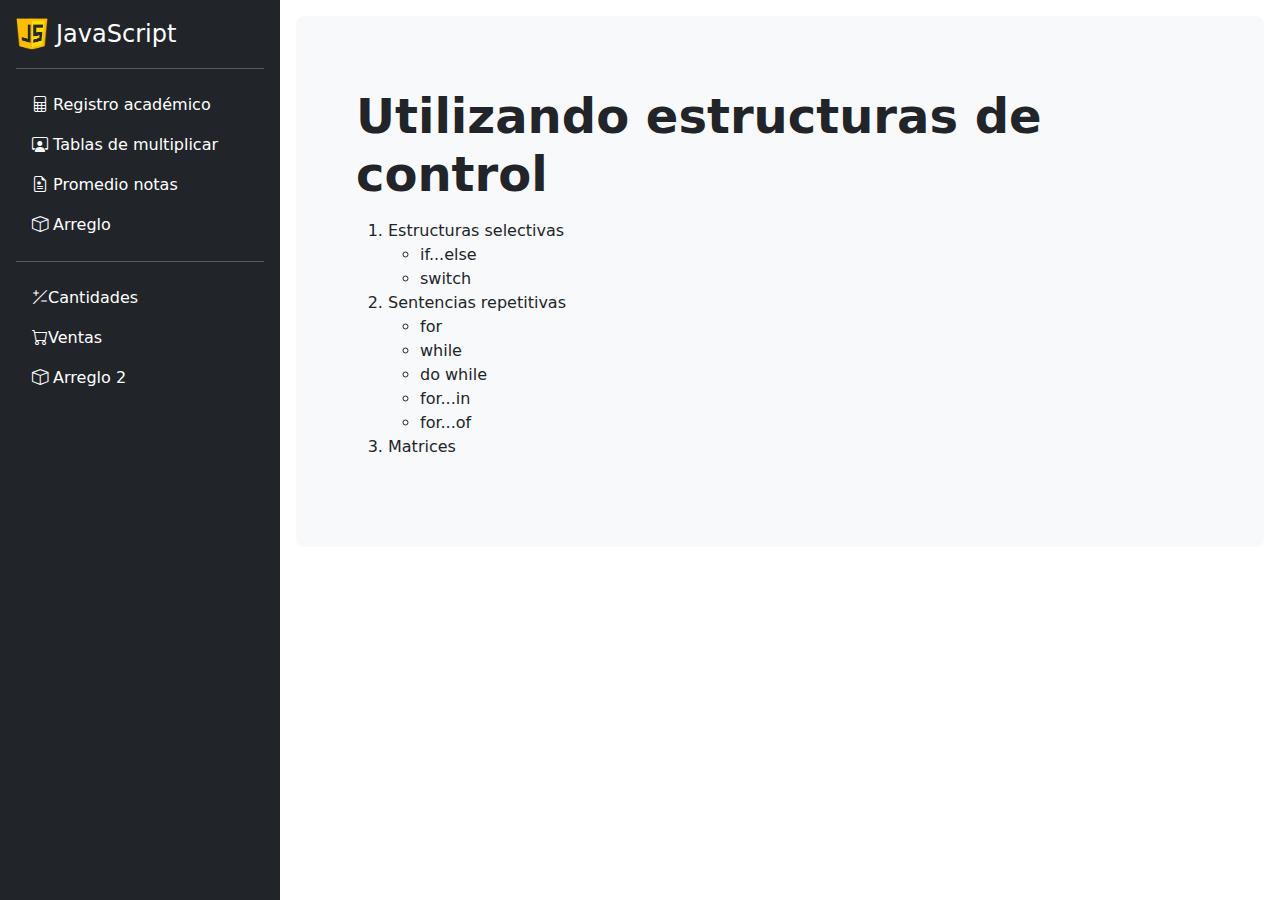
<file: Guia06_CR221376/RecursosGuia6/index.html>
<!DOCTYPE html>
<html lang="en">

<head>
    <meta charset="UTF-8">
    <meta name="viewport" content="width=device-width, initial-scale=1.0">
    <title>Utilizando estructuras de control</title>
    <link rel="stylesheet" href="bootstrap/css/bootstrap.min.css">
    <link rel="stylesheet" href="css/styles.css">
    <link rel="icon" href="img/js.png">
</head>

<body>
    <main class="d-flex flex-nowrap">
        <div class="d-flex flex-column flex-shrink-0 p-3 text-bg-dark nav-bar">
            <a href="index.html"
                class="d-flex align-items-center mb-3 mb-md-0 me-md-auto text-white text-decoration-none">
                <img src="./img/js.png" alt="" width="32" height="32" class="me-2" />
                <span class="fs-4">JavaScript</span>
            </a>
            <hr />
            <ul class="nav nav-pills flex-column mb-auto">
                <li class="nav-item">
                    <a href="pages/registroAcademico.html" class="nav-link text-white"> <i
                            class="bi bi-file-spreadsheet" role="img" aria-label="RegistroAcademico"></i>
                        Registro académico
                    </a>
                </li>
                <li>
                    <a href="pages/tablasMultiplicar.html" class="nav-link text-white"> <i
                            class="bi bi-person-workspace" role="img" aria-label="TablasMultiplicar"></i>
                        Tablas de multiplicar
                    </a>
                </li>
                <li>
                    <a href="pages/promedioNotas.html" class="nav-link text-white">
                        <i class="bi bi-file-earmark-medical" role="img" aria-label="Promedio"></i>
                        Promedio notas
                    </a>
                </li>
                <li>
                    <a href="pages/arreglo.html" class="nav-link text-white">
                        <i class="bi bi-box" role="img" aria-label="Arreglo"></i>
                        Arreglo
                    </a>
                </li>
                <hr />
                <li>
                    <a href="pages/cifras.html" class="nav-link text-white">
                        <i class="bi bi-plus-slash-minus"></i>Cantidades
                    </a>
                </li>
                <li>
                    <a href="pages/sales.html" class="nav-link text-white">
                        <i class="bi bi-cart"></i>Ventas
                    </a>
                </li>
                <li>
                    <a href="pages/arreglo2.html" class="nav-link text-white">
                        <i class="bi bi-box" role="img" aria-label="Arreglo"></i>
                        Arreglo 2
                    </a>
                </li>
            </ul>
        </div>
        <div class="d-flex flex-column flex-shrink-0 p-3 colum-container">
            <div class="p-5 mb-2 bg-light rounded-3">
                <div class="container-fluid py-4">
                    <h1 class="display-5 fw-bold">Utilizando estructuras de control</h1>
                    <p class="col-md-8 fs-4">
                    <ol>
                        <li>
                            Estructuras selectivas
                            <ul>
                                <li>if...else</li>
                                <li>switch</li>
                            </ul>
                        </li>
                        <li>
                            Sentencias repetitivas
                            <ul>
                                <li>for</li>
                                <li>while</li>
                                <li>do while</li>
                                <li>for...in</li>
                                <li>for...of</li>
                            </ul>
                        </li>
                        <li> Matrices </li>
                    </ol>
                    </p>
                </div>
            </div>
        </div>
    </main>
    <script src="bootstrap/js/bootstrap.bundle.min.js"></script>
</body>

</html>
</file>
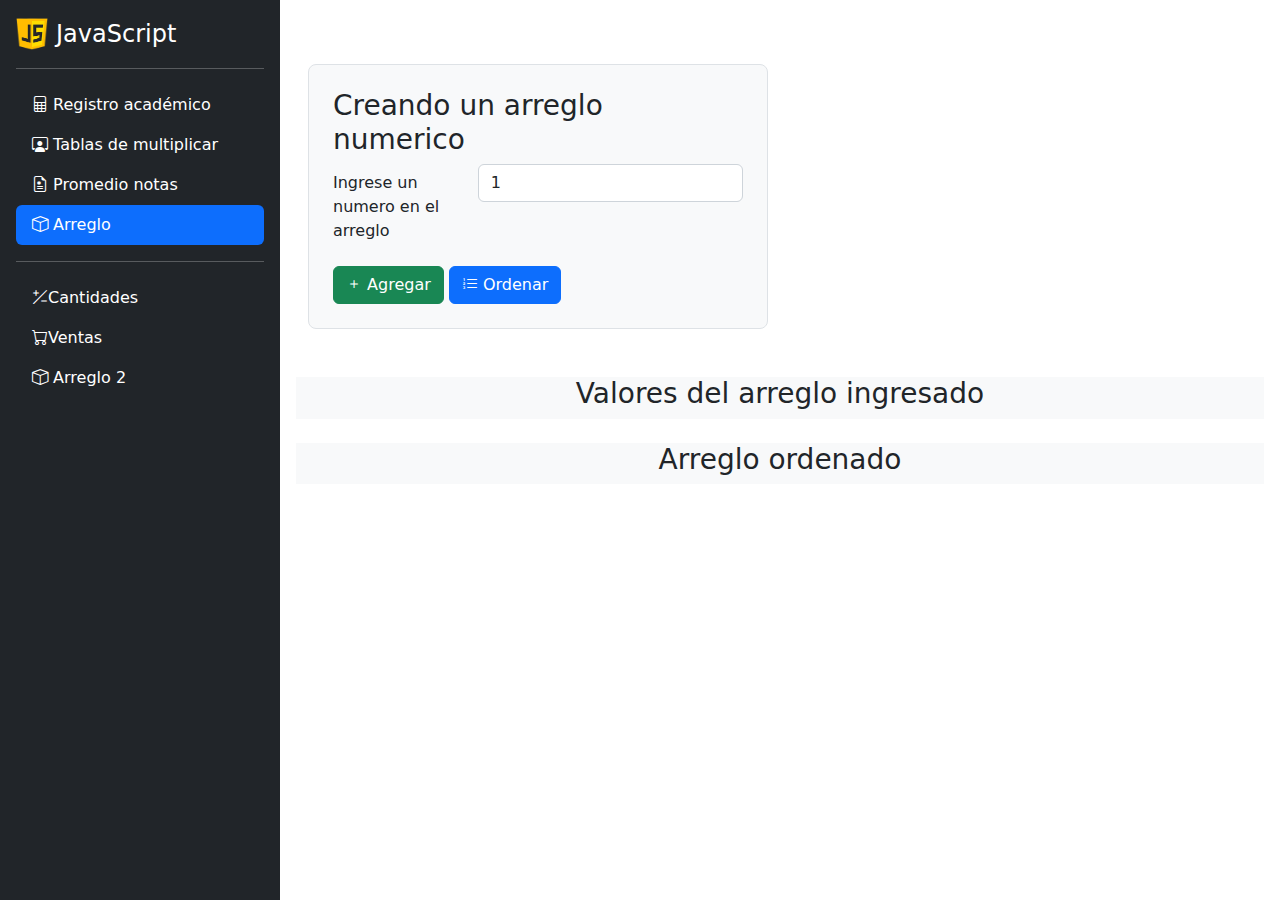
<file: Guia06_CR221376/RecursosGuia6/pages/arreglo.html>
<!DOCTYPE html>
<html lang="es">

<head>
    <meta charset="UTF-8" />
    <meta http-equiv="X-UA-Compatible" content="IE=edge" />
    <meta name="viewport" content="width=device-width, initial-scale=1.0" />
    <link href="../bootstrap/css/bootstrap.min.css" rel="stylesheet" />
    <link href="../css/styles.css" rel="stylesheet" />
    <link rel="icon" href="../img/js.png" sizes="32x32" type="image/png" />
    <title>Utilizando estructuras de control</title>
</head>

<body>
    <main class="d-flex flex-nowrap">
        <div class="d-flex flex-column flex-shrink-0 p-3 text-bg-dark nav-bar">
            <a href="../index.html"
                class="d-flex align-items-center mb-3 mb-md-0 me-md-auto text-white text-decoration-none">
                <img src="../img/js.png" alt="" width="32" height="32" class="me-2" />

                <span class="fs-4">JavaScript</span>
            </a>
            <hr />
            <ul class="nav nav-pills flex-column mb-auto">
                <li class="nav-item">
                    <a href="registroAcademico.html" class="nav-link text-white"> <i
                            class="bi bi-file-spreadsheet" role="img" aria-label="RegistroAcademico"></i>
                        Registro académico
                    </a>
                </li>
                <li>
                    <a href="tablasMultiplicar.html" class="nav-link text-white"> <i
                            class="bi bi-person-workspace" role="img" aria-label="TablasMultiplicar"></i>
                        Tablas de multiplicar
                    </a>
                </li>
                <li>
                    <a href="promedioNotas.html" class="nav-link text-white">
                        <i class="bi bi-file-earmark-medical" role="img" aria-label="Promedio"></i>
                        Promedio notas
                    </a>
                </li>
                <li>
                    <a href="arreglo.html" class="nav-link text-white active">
                        <i class="bi bi-box" role="img" aria-label="Arreglo"></i>
                        Arreglo
                    </a>
                </li>
                <hr />
                <li>
                    <a href="cifras.html" class="nav-link text-white">
                        <i class="bi bi-plus-slash-minus"></i>Cantidades
                    </a>
                </li>
                <li>
                    <a href="sales.html" class="nav-link text-white ">
                        <i class="bi bi-cart"></i>Ventas
                    </a>
                </li>
                <li>
                    <a href="arreglo2.html" class="nav-link text-white">
                        <i class="bi bi-box" role="img" aria-label="Arreglo"></i>
                        Arreglo 2
                    </a>
                </li>
            </ul>
        </div>
        <div class="d-flex flex-column flex-shrink-0 p-3 colum-container contenedor">
            <!-- CONTINUAR CON EL CODIGO AQUI -->
            <div class="container-fluid py-5">
                <div class="row">
                    <div class="col-md-6">
                        <div class="h-100 p-4 bg-light border rounded-3">
                            <h3>Creando un arreglo numerico</h3>
                            <form onsubmit="return false">
                                <div class="row mb-3"> <label for="inputNumero" class="col-sm-4 col-form-label">Ingrese
                                        un numero en el arreglo</label>
                                    <div class="col-sm-8"> <input type="number" class="form-control" id="inputNumero"
                                            value="1" />
                                    </div>
                                </div>
                                <button type="button" class="btn btn-success" id="idBtnAgregar">
                                    <i class="bi bi-plus" height="16" width="16"></i>
                                    Agregar
                                </button>
                                <button type="button" class="btn btn-primary" id="idBtnOrdenar"> <i
                                        class="bi bi bi-list-ol" height="16" width="16"></i>
                                    Ordenar
                                </button>
                            </form>
                        </div>
                    </div>
                    <div class="col-md-12 py-5">
                        <div id="idcontainerArreglo" class="row text-center bg-light">
                            <h3 class="none">Valores del arreglo ingresado</h3>
                        </div>
                        <br />
                        <div id="idContainerArregloOrdenado" class="row text-center bg-light">
                            <h3>Arreglo ordenado</h3>
                        </div>
                    </div>
                </div>
            </div>
        </div>
    </main>

    <script src="../bootstrap/js/bootstrap.bundle.min.js"></script>
    <script src="../js/arreglo.js" defer></script>
</body>

</html>
</file>
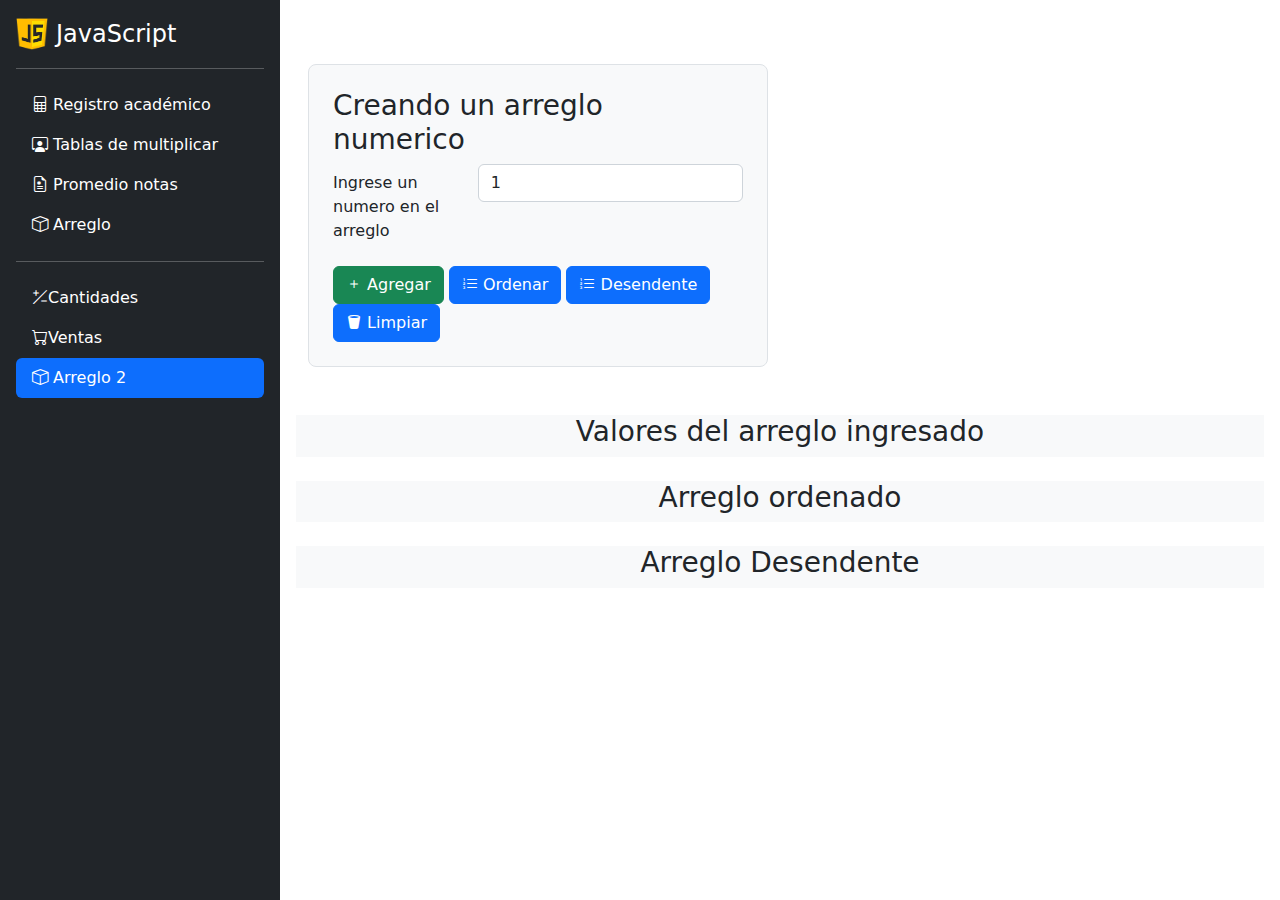
<file: Guia06_CR221376/RecursosGuia6/pages/arreglo2.html>
<!DOCTYPE html>
<html lang="es">

<head>
    <meta charset="UTF-8" />
    <meta http-equiv="X-UA-Compatible" content="IE=edge" />
    <meta name="viewport" content="width=device-width, initial-scale=1.0" />
    <link href="../bootstrap/css/bootstrap.min.css" rel="stylesheet" />
    <link href="../css/styles.css" rel="stylesheet" />
    <link rel="icon" href="../img/js.png" sizes="32x32" type="image/png" />
    <title>Utilizando estructuras de control</title>
</head>

<body>
    <main class="d-flex flex-nowrap">
        <div class="d-flex flex-column flex-shrink-0 p-3 text-bg-dark nav-bar">
            <a href="../index.html"
                class="d-flex align-items-center mb-3 mb-md-0 me-md-auto text-white text-decoration-none">
                <img src="../img/js.png" alt="" width="32" height="32" class="me-2" />

                <span class="fs-4">JavaScript</span>
            </a>
            <hr />
            <ul class="nav nav-pills flex-column mb-auto">
                <li class="nav-item">
                    <a href="registroAcademico.html" class="nav-link text-white"> <i
                            class="bi bi-file-spreadsheet" role="img" aria-label="RegistroAcademico"></i>
                        Registro académico
                    </a>
                </li>
                <li>
                    <a href="tablasMultiplicar.html" class="nav-link text-white"> <i
                            class="bi bi-person-workspace" role="img" aria-label="TablasMultiplicar"></i>
                        Tablas de multiplicar
                    </a>
                </li>
                <li>
                    <a href="promedioNotas.html" class="nav-link text-white">
                        <i class="bi bi-file-earmark-medical" role="img" aria-label="Promedio"></i>
                        Promedio notas
                    </a>
                </li>
                <li>
                    <a href="arreglo.html" class="nav-link text-white ">
                        <i class="bi bi-box" role="img" aria-label="Arreglo"></i>
                        Arreglo
                    </a>
                </li>
                <hr />
                <li>
                    <a href="cifras.html" class="nav-link text-white">
                        <i class="bi bi-plus-slash-minus"></i>Cantidades
                    </a>
                </li>
                <li>
                    <a href="sales.html" class="nav-link text-white ">
                        <i class="bi bi-cart"></i>Ventas
                    </a>
                </li>
                <li>
                    <a href="arreglo2.html" class="nav-link text-white active">
                        <i class="bi bi-box" role="img" aria-label="Arreglo"></i>
                        Arreglo 2
                    </a>
                </li>
            </ul>
        </div>
        <div class="d-flex flex-column flex-shrink-0 p-3 colum-container contenedor">
            <!-- CONTINUAR CON EL CODIGO AQUI -->
            <div class="container-fluid py-5">
                <div class="row">
                    <div class="col-md-6">
                        <div class="h-100 p-4 bg-light border rounded-3">
                            <h3>Creando un arreglo numerico</h3>
                            <form onsubmit="return false">
                                <div class="row mb-3"> <label for="inputNumero" class="col-sm-4 col-form-label">Ingrese
                                        un numero en el arreglo</label>
                                    <div class="col-sm-8"> <input type="number" class="form-control" id="inputNumero"
                                            value="1" />
                                    </div>
                                </div>
                                <button type="button" class="btn btn-success" id="idBtnAgregar">
                                    <i class="bi bi-plus" height="16" width="16"></i>
                                    Agregar
                                </button>
                                <button type="button" class="btn btn-primary" id="idBtnOrdenar"> <i
                                        class="bi bi bi-list-ol" height="16" width="16"></i>
                                    Ordenar
                                </button>
                                <button type="button" class="btn btn-primary" id="idBtnDesendente"> <i
                                    class="bi bi bi-list-ol" height="16" width="16"></i>
                                Desendente
                            </button>
                            <button type="button" class="btn btn-primary" id="idBtnCleanSlate"><i 
                                class="bi bi-trash2-fill"></i>
                            Limpiar
                        </button>
                            </form>
                        </div>
                    </div>
                    <div class="col-md-12 py-5">
                        <div id="idcontainerArreglo" class="row text-center bg-light">
                            <h3 class="none">Valores del arreglo ingresado</h3>
                        </div>
                        <br />
                        <div id="idContainerArregloOrdenado" class="row text-center bg-light">
                            <h3>Arreglo ordenado</h3>
                        </div><br />
                        <div id="idContainerArregloDesendente" class="row text-center bg-light">
                            <h3>Arreglo Desendente</h3>
                        </div>
                    </div>
                </div>
            </div>
        </div>
    </main>

    <script src="../bootstrap/js/bootstrap.bundle.min.js"></script>
    <script src="../js/arreglo2.js" defer></script>
</body>

</html>
</file>
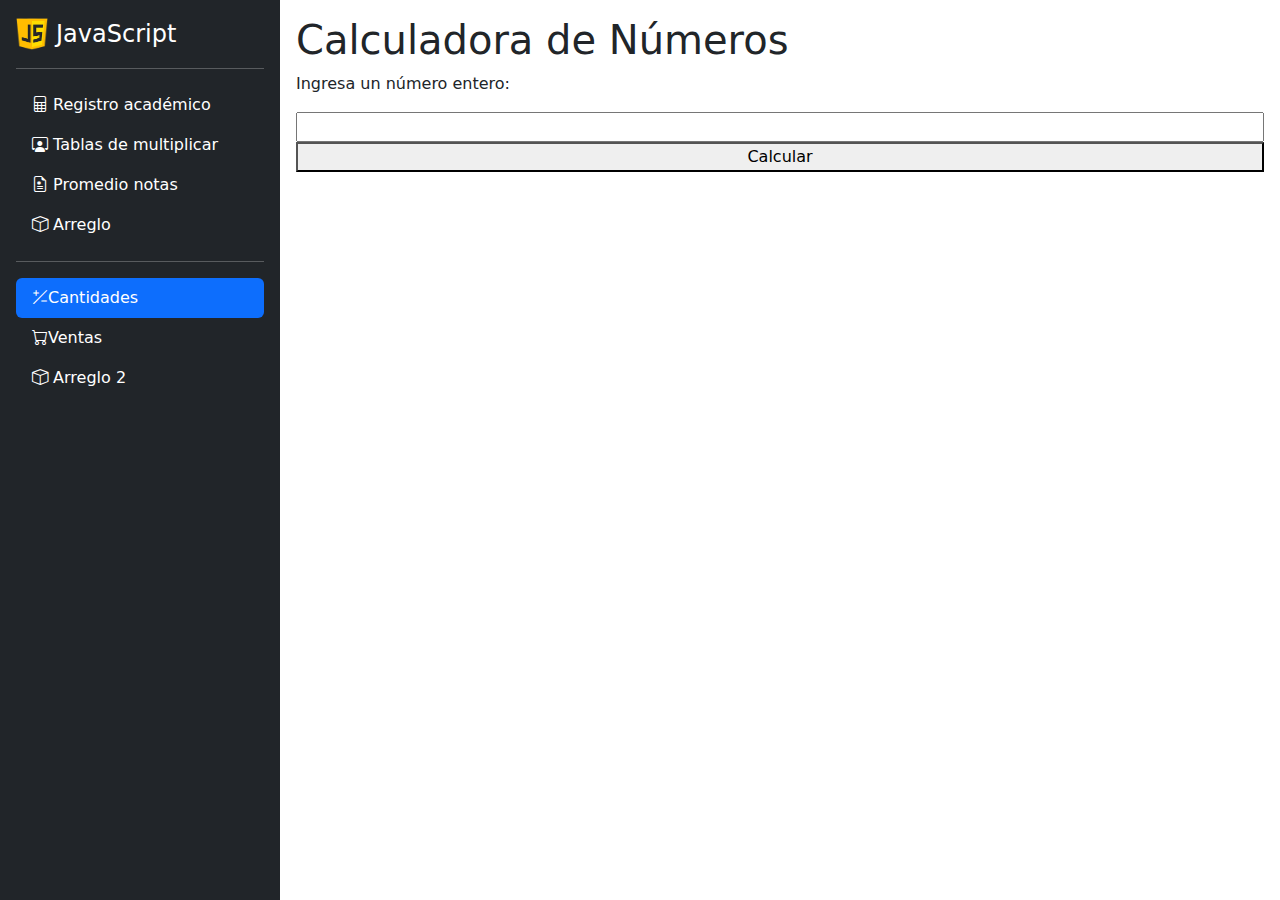
<file: Guia06_CR221376/RecursosGuia6/pages/cifras.html>
<!DOCTYPE html>
<html lang="es">

<head>
  <meta charset="UTF-8" />
  <meta http-equiv="X-UA-Compatible" content="IE=edge" />
  <meta name="viewport" content="width=device-width, initial-scale=1.0" />
  <link href="../bootstrap/css/bootstrap.min.css" rel="stylesheet" />
  <link href="../css/styles.css" rel="stylesheet" />
  <link rel="icon" href="../img/js.png" sizes="32x32" type="image/png" />
  <title>Utilizando estructuras de control</title>
</head>

<body>
  <main class="d-flex flex-nowrap">
    <div class="d-flex flex-column flex-shrink-0 p-3 text-bg-dark nav-bar">
      <a href="../index.html" class="d-flex align-items-center mb-3 mb-md-0 me-md-auto text-white text-decoration-none">
        <img src="../img/js.png" alt="" width="32" height="32" class="me-2" />
        <span class="fs-4">JavaScript</span>
      </a>
      <hr />
      <ul class="nav nav-pills flex-column mb-auto">
        <li class="nav-item">
            <a href="registroAcademico.html" class="nav-link text-white"> <i
                    class="bi bi-file-spreadsheet" role="img" aria-label="RegistroAcademico"></i>
                Registro académico
            </a>
        </li>
        <li>
            <a href="tablasMultiplicar.html" class="nav-link text-white"> <i
                    class="bi bi-person-workspace" role="img" aria-label="TablasMultiplicar"></i>
                Tablas de multiplicar
            </a>
        </li>
        <li>
            <a href="promedioNotas.html" class="nav-link text-white">
                <i class="bi bi-file-earmark-medical" role="img" aria-label="Promedio"></i>
                Promedio notas
            </a>
        </li>
        <li>
            <a href="arreglo.html" class="nav-link text-white">
                <i class="bi bi-box" role="img" aria-label="Arreglo"></i>
                Arreglo
            </a>
        </li>
        <hr />
        <li>
            <a href="cifras.html" class="nav-link text-white active">
                <i class="bi bi-plus-slash-minus"></i>Cantidades
            </a>
        </li>
        <li>
            <a href="sales.html" class="nav-link text-white ">
                <i class="bi bi-cart"></i>Ventas
            </a>
        </li>
        <li>
            <a href="arreglo2.html" class="nav-link text-white">
                <i class="bi bi-box" role="img" aria-label="Arreglo"></i>
                Arreglo 2
            </a>
        </li>
    </ul>
    </div>
    <div class="d-flex flex-column flex-shrink-0 p-3 colum-container contenedor">
      <!-- CONTINUAR CON EL CODIGO AQUI -->
      <h1>Calculadora de Números</h1>
      <p>Ingresa un número entero:</p>
      <input type="number" id="numeroInput">
      <button onclick="calcular()">Calcular</button>
      <div id="resultado">
        <!-- Aquí se mostrarán los resultados -->
      </div>
    </div>
  </main>

  <script src="../bootstrap/js/bootstrap.bundle.min.js"></script>
  <script src="../js/cifras.js" defer></script>
</body>

</html>
</file>
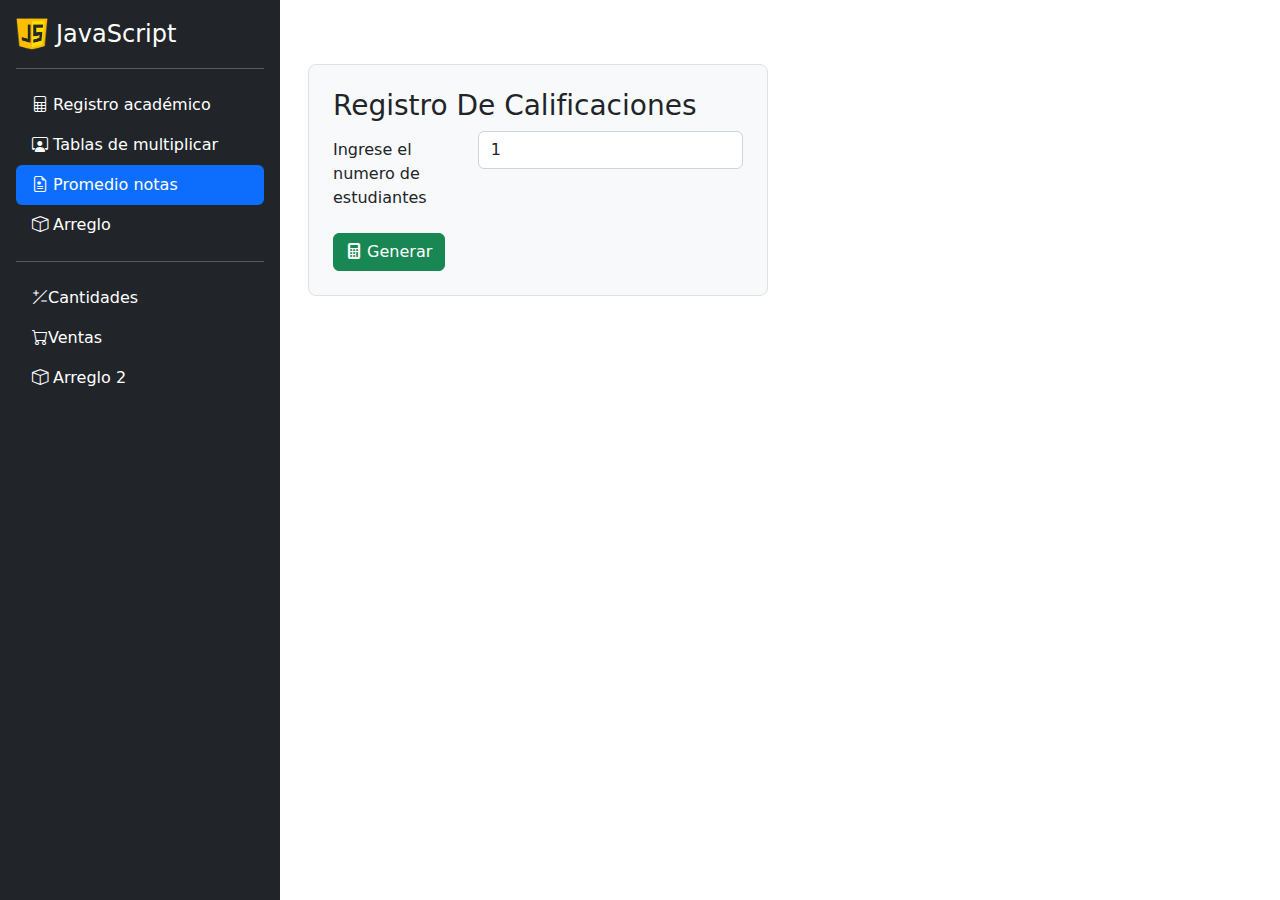
<file: Guia06_CR221376/RecursosGuia6/pages/promedioNotas.html>
<!DOCTYPE html>
<html lang="es">

<head>
    <meta charset="UTF-8" />
    <meta http-equiv="X-UA-Compatible" content="IE=edge" />
    <meta name="viewport" content="width=device-width, initial-scale=1.0" />
    <link href="../bootstrap/css/bootstrap.min.css" rel="stylesheet" />
    <link href="../css/styles.css" rel="stylesheet" />
    <link rel="icon" href="../img/js.png" sizes="32x32" type="image/png" />
    <title>Utilizando estructuras de control</title>
</head>

<body>
    <main class="d-flex flex-nowrap">
        <div class="d-flex flex-column flex-shrink-0 p-3 text-bg-dark nav-bar">
            <a href="../index.html"
                class="d-flex align-items-center mb-3 mb-md-0 me-md-auto text-white text-decoration-none">
                <img src="../img/js.png" alt="" width="32" height="32" class="me-2" />

                <span class="fs-4">JavaScript</span>
            </a>
            <hr />
            <ul class="nav nav-pills flex-column mb-auto">
                <li class="nav-item">
                    <a href="registroAcademico.html" class="nav-link text-white "> <i
                            class="bi bi-file-spreadsheet" role="img" aria-label="RegistroAcademico"></i>
                        Registro académico
                    </a>
                </li>
                <li>
                    <a href="tablasMultiplicar.html" class="nav-link text-white "> <i
                            class="bi bi-person-workspace" role="img" aria-label="TablasMultiplicar"></i>
                        Tablas de multiplicar
                    </a>
                </li>
                <li>
                    <a href="promedioNotas.html" class="nav-link text-white active">
                        <i class="bi bi-file-earmark-medical" role="img" aria-label="Promedio"></i>
                        Promedio notas
                    </a>
                </li>
                <li>
                    <a href="arreglo.html" class="nav-link text-white">
                        <i class="bi bi-box" role="img" aria-label="Arreglo"></i>
                        Arreglo
                    </a>
                </li>
                <hr />
                <li>
                    <a href="cifras.html" class="nav-link text-white">
                        <i class="bi bi-plus-slash-minus"></i>Cantidades
                    </a>
                </li>
                <li>
                    <a href="sales.html" class="nav-link text-white ">
                        <i class="bi bi-cart"></i>Ventas
                    </a>
                </li>
                <li>
                    <a href="arreglo2.html" class="nav-link text-white">
                        <i class="bi bi-box" role="img" aria-label="Arreglo"></i>
                        Arreglo 2
                    </a>
                </li>
            </ul>
        </div>
        <div class="d-flex flex-column flex-shrink-0 p-3 colum-container contenedor">
           <!-- CONTINUAR CON EL CODIGO AQUI -->
           <div class="container-fluid py-5">
            <div  class="row">
                <div class="col-md-6">
                    <div class="h-100 p-4 bg-light border rounded-3">
                        <h3>Registro De Calificaciones</h3>
                        <form onsubmit="return false">
                            <div class="row mb-3">
                                <label for="inputNumeroEstudiantes" class="col-sm-4 col-form-label">Ingrese el numero de estudiantes</label>
                                <div class="col-sm-8">
                                    <input type="number"class="form-control"id="inputNumeroEstudiantes" value="1">
                                </div>
                            </div>
                            <button type="button" class="btn btn-success" id="idBtnPromedio">
                                <i class="bi bi-calculator-fill" height="16" width="16"></i>
                                Generar
                            </button>
                        </form>
                    </div>
                </div>
                <div class="col-md-12 py-5">
                    <div id="idContainerEstudiantes"></div>
                </div>
            </div>
           </div>
        </div>
    </main>

    <script src="../bootstrap/js/bootstrap.bundle.min.js"></script>
    <script src="../js/promedioNotas.js" defer></script>
</body>

</html>
</file>
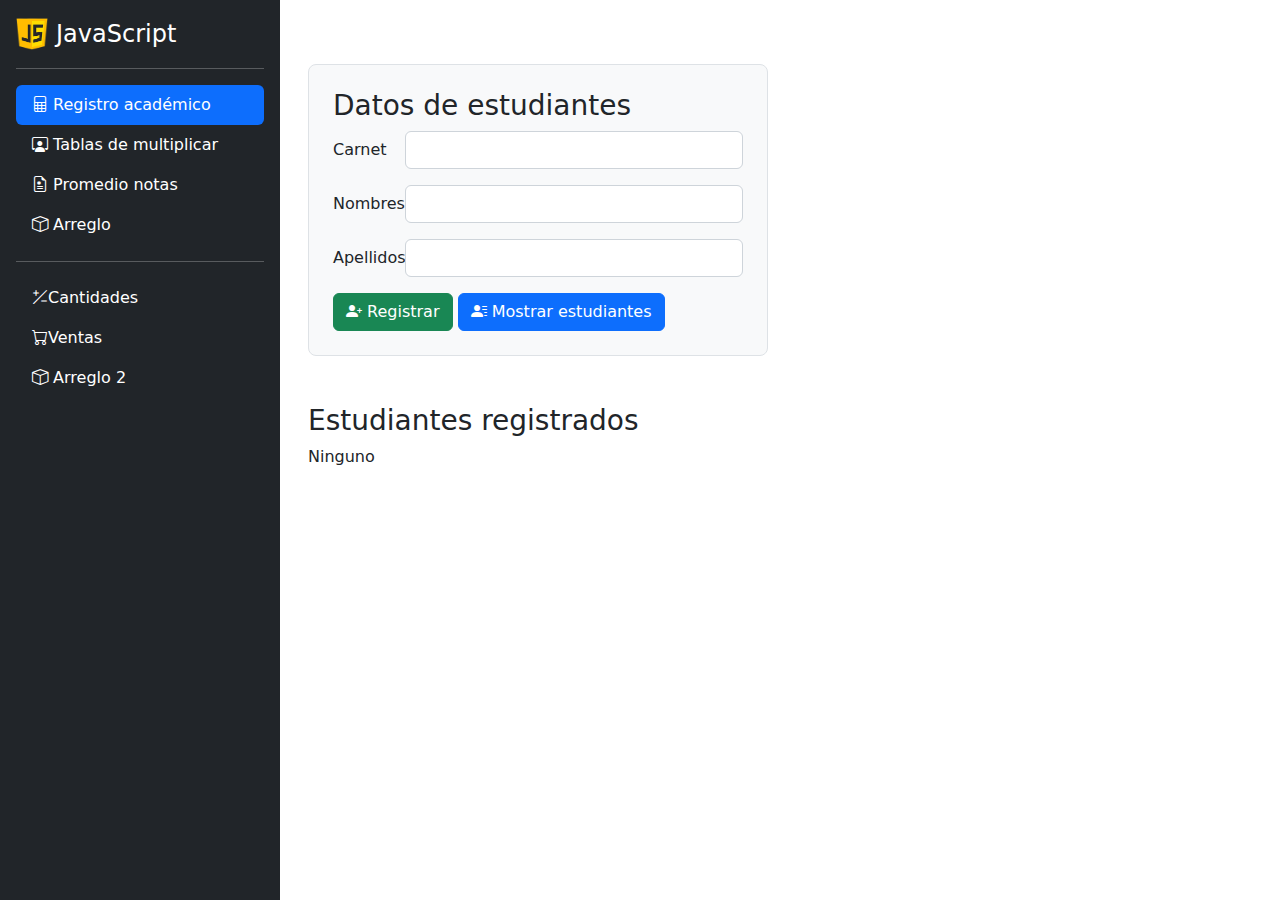
<file: Guia06_CR221376/RecursosGuia6/pages/registroAcademico.html>
<!DOCTYPE html>
<html lang="es">

<head>
    <meta charset="UTF-8" />
    <meta http-equiv="X-UA-Compatible" content="IE=edge" />
    <meta name="viewport" content="width=device-width, initial-scale=1.0" />
    <link href="../bootstrap/css/bootstrap.min.css" rel="stylesheet" />
    <link href="../css/styles.css" rel="stylesheet" />
    <link rel="icon" href="../img/js.png" sizes="32x32" type="image/png" />
    <title>Utilizando estructuras de control</title>
</head>

<body>
    <main class="d-flex flex-nowrap">
        <div class="d-flex flex-column flex-shrink-0 p-3 text-bg-dark nav-bar">
            <a href="../index.html"
                class="d-flex align-items-center mb-3 mb-md-0 me-md-auto text-white text-decoration-none">
                <img src="../img/js.png" alt="" width="32" height="32" class="me-2" />

                <span class="fs-4">JavaScript</span>
            </a>
            <hr />
            <ul class="nav nav-pills flex-column mb-auto">
                <li class="nav-item">
                    <a href="registroAcademico.html" class="nav-link text-white active"> <i
                            class="bi bi-file-spreadsheet" role="img" aria-label="RegistroAcademico"></i>
                        Registro académico
                    </a>
                </li>
                <li>
                    <a href="tablasMultiplicar.html" class="nav-link text-white"> <i
                            class="bi bi-person-workspace" role="img" aria-label="TablasMultiplicar"></i>
                        Tablas de multiplicar
                    </a>
                </li>
                <li>
                    <a href="promedioNotas.html" class="nav-link text-white">
                        <i class="bi bi-file-earmark-medical" role="img" aria-label="Promedio"></i>
                        Promedio notas
                    </a>
                </li>
                <li>
                    <a href="arreglo.html" class="nav-link text-white">
                        <i class="bi bi-box" role="img" aria-label="Arreglo"></i>
                        Arreglo
                    </a>
                </li>
                <hr />
                <li>
                    <a href="cifras.html" class="nav-link text-white">
                        <i class="bi bi-plus-slash-minus"></i>Cantidades
                    </a>
                </li>
                <li>
                    <a href="sales.html" class="nav-link text-white ">
                        <i class="bi bi-cart"></i>Ventas
                    </a>
                </li>
                <li>
                    <a href="arreglo2.html" class="nav-link text-white">
                        <i class="bi bi-box" role="img" aria-label="Arreglo"></i>
                        Arreglo 2
                    </a>
                </li>
            </ul>
        </div>
        <div class="d-flex flex-column flex-shrink-0 p-3 colum-container contenedor">
            <!-- CONTINUAR CON EL CODIGO AQUI -->
            <div class="container-fluid py-5">
                <div class="row">
                    <div class="col-md-6">
                        <div class="h-100 p-4 bg-light border rounded-3">
                            <h3>Datos de estudiantes</h3>
                            <form onsubmit="return false">
                                <div class="row mb-3">
                                    <label for="inputCarnet" class="col-sm-2 col-form-label">Carnet</label>
                                    <div class="col-sm-10">
                                        <input type="text" class="form-control" id="inputCarnet" maxlength="5" />
                                    </div>
                                </div>
                                <div class="row mb-3">
                                    <label for="inputNombre" class="col-sm-2 col-form-label">Nombres</label>
                                    <div class="col-sm-10"> <input type="text" class="form-control" id="inputNombre" />
                                    </div>
                                </div>
                                <div class="row mb-3">
                                    <label for="inputApellidos" class="col-sm-2 col-form-label">Apellidos</label>
                                    <div class="col-sm-10"> <input type="text" class="form-control"
                                            id="inputApellidos" /> </div>
                                </div>
                                <button type="button" class="btn btn-success" id="idBtnAgregarEstudiante"> <i
                                        class="bi bi-person-plus-fill" height="16" width="16"></i> Registrar
                                </button>
                                <button type="button" class="btn btn-primary" id="idBtnMostrarEstudiantes"> <i
                                        class="bi bi-person-lines-fill"></i> Mostrar estudiantes </button>
                            </form>
                        </div>
                    </div>
                    <div class="col-md-12 py-5">
                        <h3>Estudiantes registrados</h3>
                        <div id="idContainerEstudiantes">Ninguno</div>
                    </div>
                </div>
            </div>
        </div>
    </main>

    <script src="../bootstrap/js/bootstrap.bundle.min.js"></script>
    <script src="../js/registroAcademico.js" defer></script>
</body>

</html>
</file>
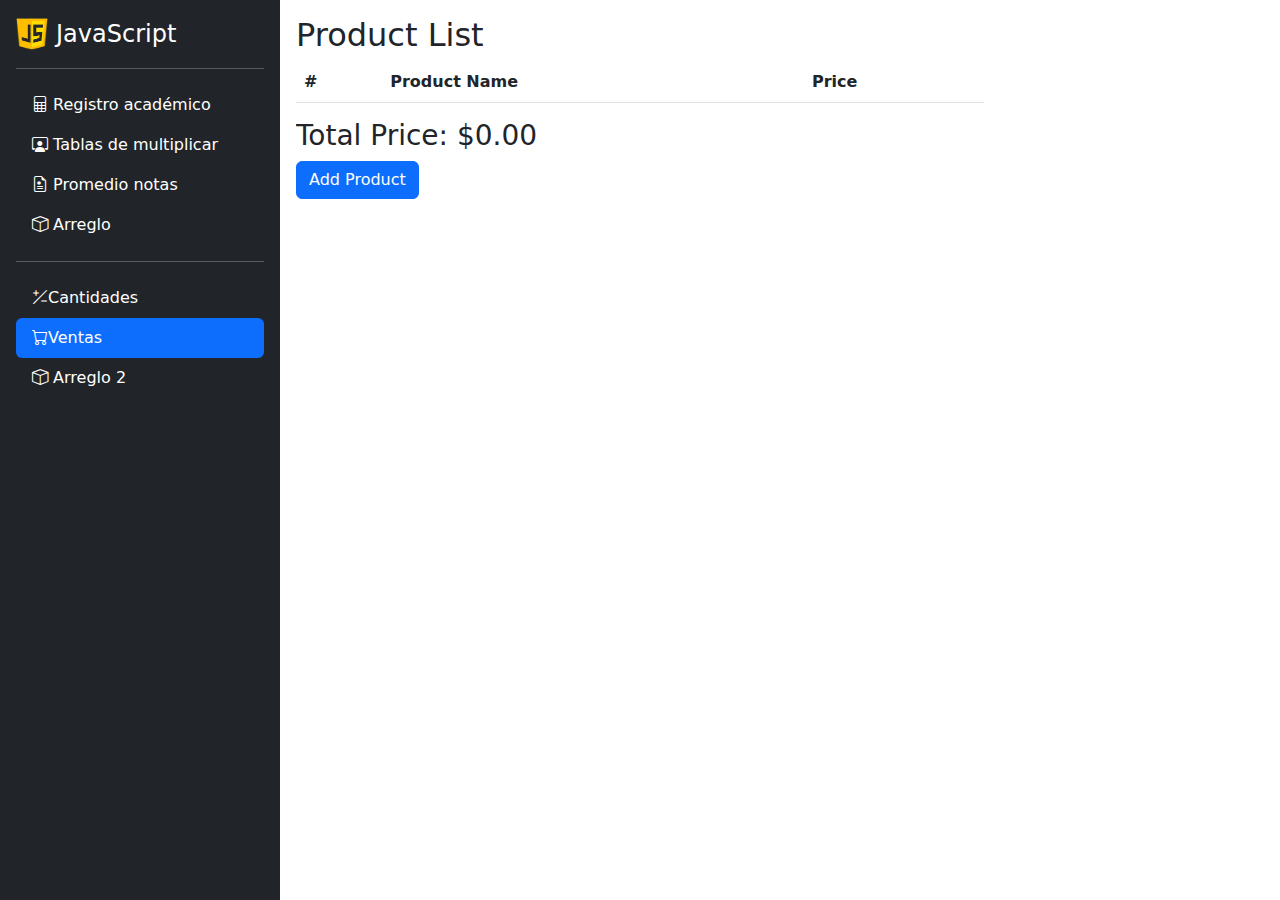
<file: Guia06_CR221376/RecursosGuia6/pages/sales.html>
<!DOCTYPE html>
<html lang="es">

<head>
    <meta charset="UTF-8" />
    <meta http-equiv="X-UA-Compatible" content="IE=edge" />
    <meta name="viewport" content="width=device-width, initial-scale=1.0" />
    <link href="../bootstrap/css/bootstrap.min.css" rel="stylesheet" />
    <link href="../css/styles.css" rel="stylesheet" />
    <link rel="icon" href="../img/js.png" sizes="32x32" type="image/png" />
    <title>Utilizando estructuras de control</title>
</head>

<body>
    <main class="d-flex flex-nowrap">
        <div class="d-flex flex-column flex-shrink-0 p-3 text-bg-dark nav-bar">
            <a href="../index.html"
                class="d-flex align-items-center mb-3 mb-md-0 me-md-auto text-white text-decoration-none">
                <img src="../img/js.png" alt="" width="32" height="32" class="me-2" />

                <span class="fs-4">JavaScript</span>
            </a>
            <hr />
            <ul class="nav nav-pills flex-column mb-auto">
                <li class="nav-item">
                    <a href="registroAcademico.html" class="nav-link text-white"> <i
                            class="bi bi-file-spreadsheet" role="img" aria-label="RegistroAcademico"></i>
                        Registro académico
                    </a>
                </li>
                <li>
                    <a href="tablasMultiplicar.html" class="nav-link text-white"> <i
                            class="bi bi-person-workspace" role="img" aria-label="TablasMultiplicar"></i>
                        Tablas de multiplicar
                    </a>
                </li>
                <li>
                    <a href="promedioNotas.html" class="nav-link text-white">
                        <i class="bi bi-file-earmark-medical" role="img" aria-label="Promedio"></i>
                        Promedio notas
                    </a>
                </li>
                <li>
                    <a href="arreglo.html" class="nav-link text-white">
                        <i class="bi bi-box" role="img" aria-label="Arreglo"></i>
                        Arreglo
                    </a>
                </li>
                <hr />
                <li>
                    <a href="cifras.html" class="nav-link text-white">
                        <i class="bi bi-plus-slash-minus"></i>Cantidades
                    </a>
                </li>
                <li>
                    <a href="sales.html" class="nav-link text-white active">
                        <i class="bi bi-cart"></i>Ventas
                    </a>
                </li>
                <li>
                    <a href="arreglo2.html" class="nav-link text-white">
                        <i class="bi bi-box" role="img" aria-label="Arreglo"></i>
                        Arreglo 2
                    </a>
                </li>
            </ul>
        </div>
        <div class="d-flex flex-column flex-shrink-0 p-3 colum-container contenedor">
            <!-- CONTINUAR CON EL CODIGO AQUI -->
            <div class="colum-container contenedor">
                <h2>Product List</h2>
                <table id="productTable" class="table">
                  <thead>
                    <tr>
                      <th>#</th>
                      <th>Product Name</th>
                      <th>Price</th>
                    </tr>
                  </thead>
                  <tbody></tbody>
                </table>
              
                <h3>Total Price: <span id="totalPrice">$0.00</span></h3>
              
                <button id="addButton" class="btn btn-primary">Add Product</button>
              </div>    </main>

    <script src="../bootstrap/js/bootstrap.bundle.min.js"></script>
    <script src="../js/sales.js" defer></script>
</body>

</html>
</file>
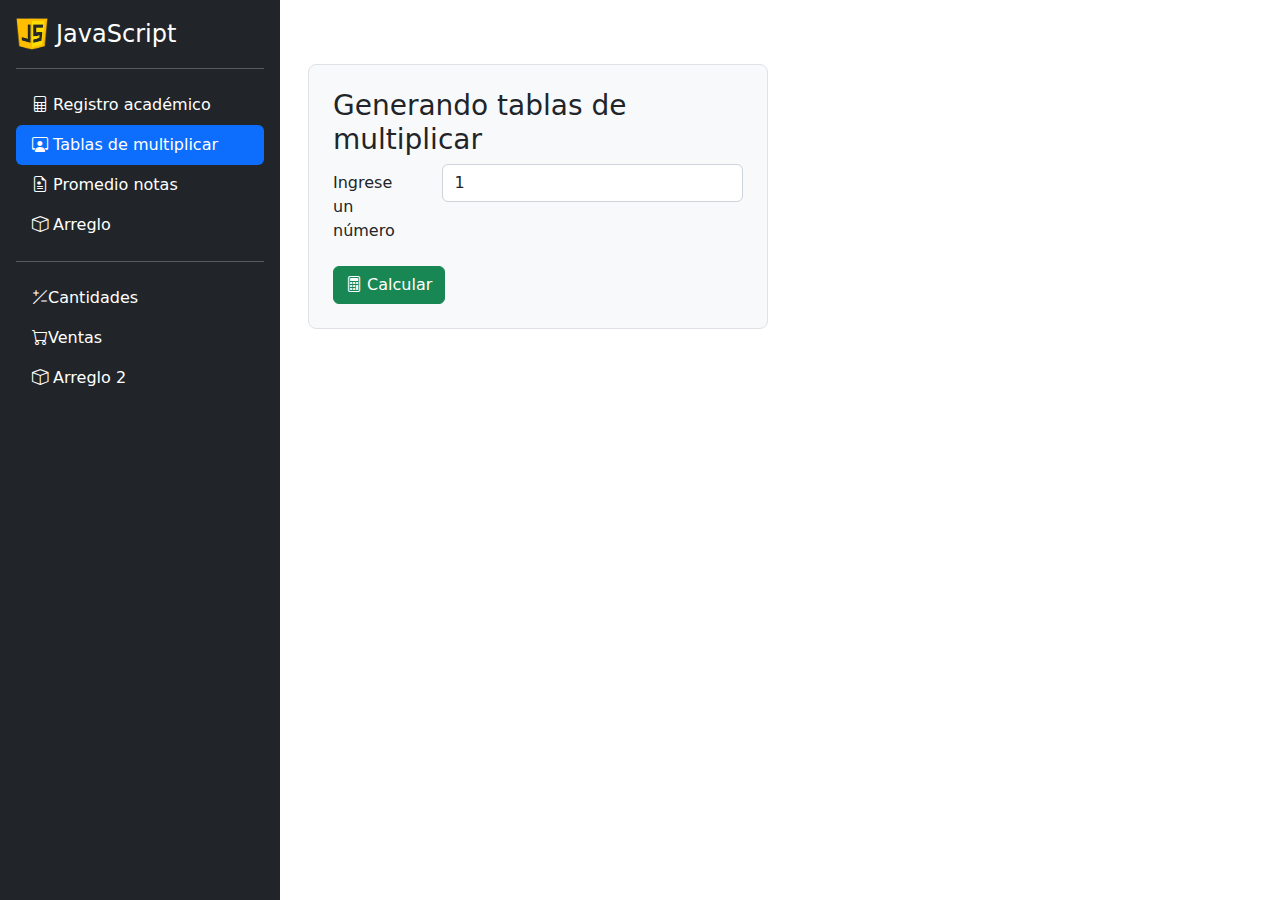
<file: Guia06_CR221376/RecursosGuia6/pages/tablasMultiplicar.html>
<!DOCTYPE html>
<html lang="es">

<head>
  <meta charset="UTF-8" />
  <meta http-equiv="X-UA-Compatible" content="IE=edge" />
  <meta name="viewport" content="width=device-width, initial-scale=1.0" />
  <link href="../bootstrap/css/bootstrap.min.css" rel="stylesheet" />
  <link href="../css/styles.css" rel="stylesheet" />
  <link rel="icon" href="../img/js.png" sizes="32x32" type="image/png" />
  <title>Utilizando estructuras de control</title>
</head>

<body>
  <main class="d-flex flex-nowrap">
    <div class="d-flex flex-column flex-shrink-0 p-3 text-bg-dark nav-bar">
      <a href="../index.html" class="d-flex align-items-center mb-3 mb-md-0 me-md-auto text-white text-decoration-none">
        <img src="../img/js.png" alt="" width="32" height="32" class="me-2" />
        <span class="fs-4">JavaScript</span>
      </a>
      <hr />
      <ul class="nav nav-pills flex-column mb-auto">
        <li class="nav-item">
            <a href="registroAcademico.html" class="nav-link text-white "> <i
                    class="bi bi-file-spreadsheet" role="img" aria-label="RegistroAcademico"></i>
                Registro académico
            </a>
        </li>
        <li>
            <a href="tablasMultiplicar.html" class="nav-link text-white active"> <i
                    class="bi bi-person-workspace" role="img" aria-label="TablasMultiplicar"></i>
                Tablas de multiplicar
            </a>
        </li>
        <li>
            <a href="promedioNotas.html" class="nav-link text-white">
                <i class="bi bi-file-earmark-medical" role="img" aria-label="Promedio"></i>
                Promedio notas
            </a>
        </li>
        <li>
            <a href="arreglo.html" class="nav-link text-white">
                <i class="bi bi-box" role="img" aria-label="Arreglo"></i>
                Arreglo
            </a>
        </li>
        <hr />
        <li>
            <a href="cifras.html" class="nav-link text-white">
                <i class="bi bi-plus-slash-minus"></i>Cantidades
            </a>
        </li>
        <li>
            <a href="sales.html" class="nav-link text-white ">
                <i class="bi bi-cart"></i>Ventas
            </a>
        </li>
        <li>
            <a href="arreglo2.html" class="nav-link text-white">
                <i class="bi bi-box" role="img" aria-label="Arreglo"></i>
                Arreglo 2
            </a>
        </li>
    </ul>
    </div>
    <div class="d-flex flex-column flex-shrink-0 p-3 colum-container contenedor">
      <!-- CONTINUAR CON EL CODIGO AQUI -->
      <div class="container-fluid py-5">
        <div class="row">
          <div class="col-md-6">
            <div class="h-100 p-4 bg-light border rounded-3">
              <h3>Generando tablas de multiplicar</h3>
              <form onsubmit="return false">
                <div class="row mb-3">
                  <label for="inputTabla" class="col-sm-3 col-form-label">Ingrese un número</label>
                  <div class="col-sm-9">
                    <input type="number" class="form-control" id="inputTabla" maxlength="10" value="1" />
                  </div>
                </div>
                <button type="button" class="btn btn-success" id="idBtnCalcular">
                  <i class="bi bi-calculator" height="16" width="16"></i>
                  Calcular
                </button>
              </form>
            </div>
          </div>
          <div class="col-md-12 py-5">
          </div>
          <div id="idContainerResultado"></div>
</div>
</div>
    </div>
  </main>

  <script src="../bootstrap/js/bootstrap.bundle.min.js"></script>
  <script src="../js/tablasMultiplicar.js" defer></script>
</body>

</html>
</file>
<file: Guia06_CR221376/RecursosGuia6/css/styles.css>
@import url("../bootstrap/icons/bootstrap-icons.css");

:root {
    --violet: 112.520718, 44.062154, 249.437846;
    --green: 25, 135, 84;
    --blue: 115,173,231;
}

.colum {
    padding-top: 0.75rem;
    padding-bottom: 0.75rem;
    background-color: rgba(var(--violet), 0.1);
    border: 1px solid rgba(var(--violet), 0.25);
}

.colum-green {
    padding-top: 0.75rem;
    padding-bottom: 0.75rem;
    background-color: rgba(var(--green), 0.1);
    border: 1px solid rgba(var(--green), 0.25);
}

.colum-blue {
    padding-top: 0.75rem;
    padding-bottom: 0.75rem;
    background-color: rgba(var(--blue),0.4);
    border: 1px solid rgba(var(--blue), 0.25);

}

.contenedor {
    overflow-y: auto;
}

body {
    min-height: 100vh;    
}

main {
    height: 100vh;
    max-height: 100vh;
    overflow-x: auto;
    overflow-y: hidden;
}

.nav-bar {
    width: 280px;
}

.nav>li:hover {
    background-color: darkgray;
    border-radius: 0.375rem;
}

.colum-container {
    width: calc(100% - 280px);
}
</file>
